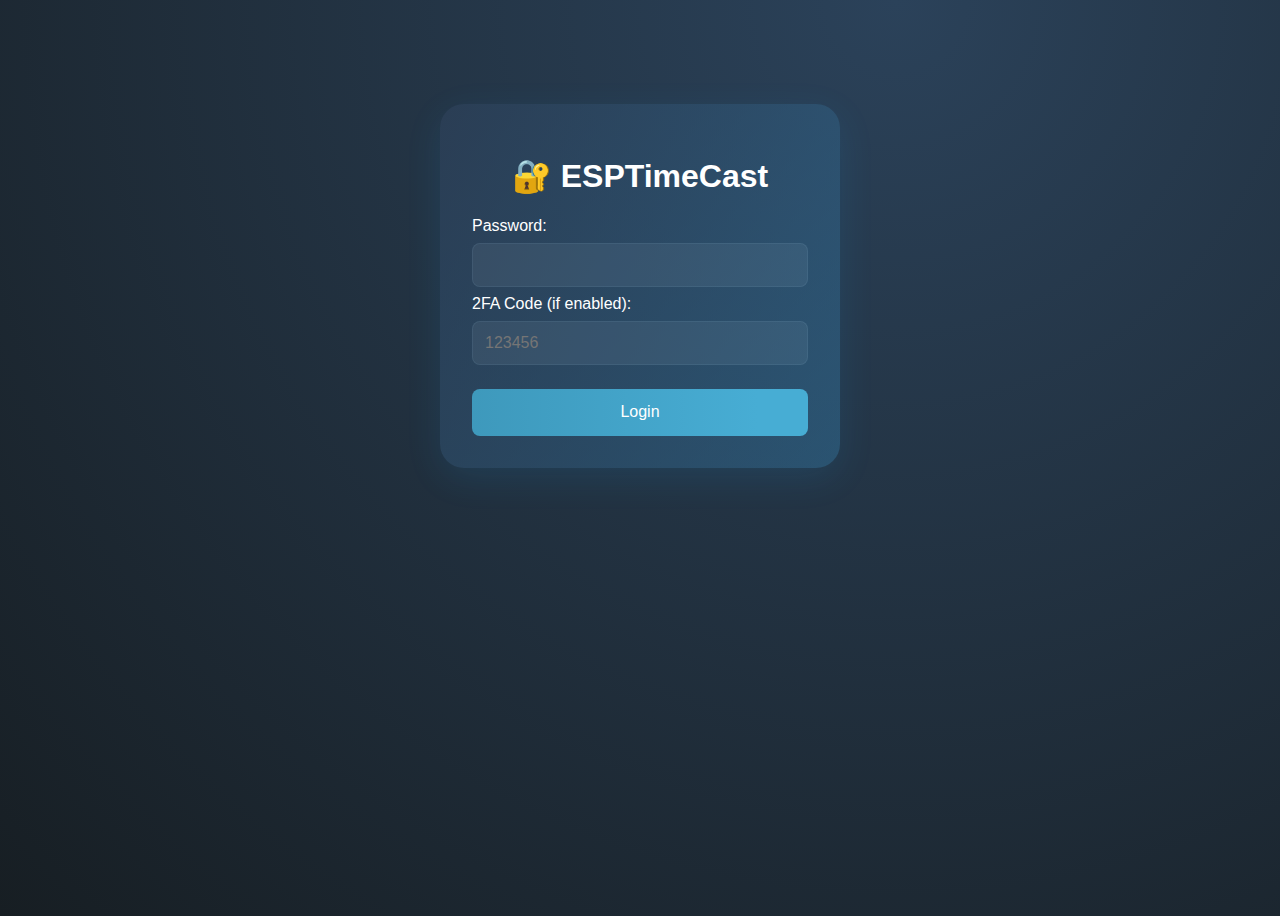
<file: ESPTimeCast_ESP32/data/login.html>
<!DOCTYPE html>
<html>
<head>
  <meta charset="UTF-8">
  <meta name="viewport" content="width=device-width, initial-scale=1">
  <title>ESPTimeCast Login</title>
  <style>
    :root { --accent-color: #0075ff; }
    * { box-sizing: border-box; }
    body {
      font-family: -apple-system, BlinkMacSystemFont, "Segoe UI", Roboto, sans-serif;
      background: radial-gradient(ellipse at 70% 0%, #2b425a 0%, #171e23 100%);
      color: #FFF;
      padding: 2rem 1rem;
      min-height: 100vh;
    }
    form {
      max-width: 400px;
      margin: 4rem auto;
      background: linear-gradient(120deg, rgba(45,65,90,0.72) 0%, rgba(53,133,183,0.38) 100%);
      padding: 2rem;
      border-radius: 24px;
      box-shadow: 0 10px 36px 0 rgba(40,170,255,0.11);
    }
    input {
      width: 100%;
      padding: 0.75rem;
      margin: 0.5rem 0;
      border: 1.5px solid rgba(180, 230, 255, 0.08);
      border-radius: 8px;
      background-color: rgba(225,245,255,0.07);
      color: #fff;
      font-size: 1rem;
    }
    .primary-button {
      width: 100%;
      background: linear-gradient(90deg, #3e99bc, #47add4 85%);
      color: white;
      padding: 0.9rem;
      font-size: 1rem;
      border: none;
      border-radius: 8px;
      cursor: pointer;
      margin-top: 1rem;
    }
    h1 { text-align: center; }
  </style>
</head>
<body>
  <form id="loginForm">
    <h1>🔐 ESPTimeCast</h1>

    <label>Password:</label>
    <input type="password" id="password" required>

    <label>2FA Code (if enabled):</label>
    <input type="text" id="totp" pattern="[0-9]{6}" maxlength="6" placeholder="123456">

    <button type="submit" class="primary-button">Login</button>
  </form>

  <script>
    document.getElementById('loginForm').onsubmit = async (e) => {
      e.preventDefault();

      const res = await fetch('/auth/login', {
        method: 'POST',
        headers: { 'Content-Type': 'application/x-www-form-urlencoded' },
        body: new URLSearchParams({
          password: document.getElementById('password').value,
          totp: document.getElementById('totp').value || ''
        })
      });

      if (res.ok) {
        const data = await res.json();
        sessionStorage.setItem('token', data.token);
        window.location.href = '/';
      } else {
        alert('Invalid credentials');
      }
    };
  </script>
</body>
</html>
</file>
